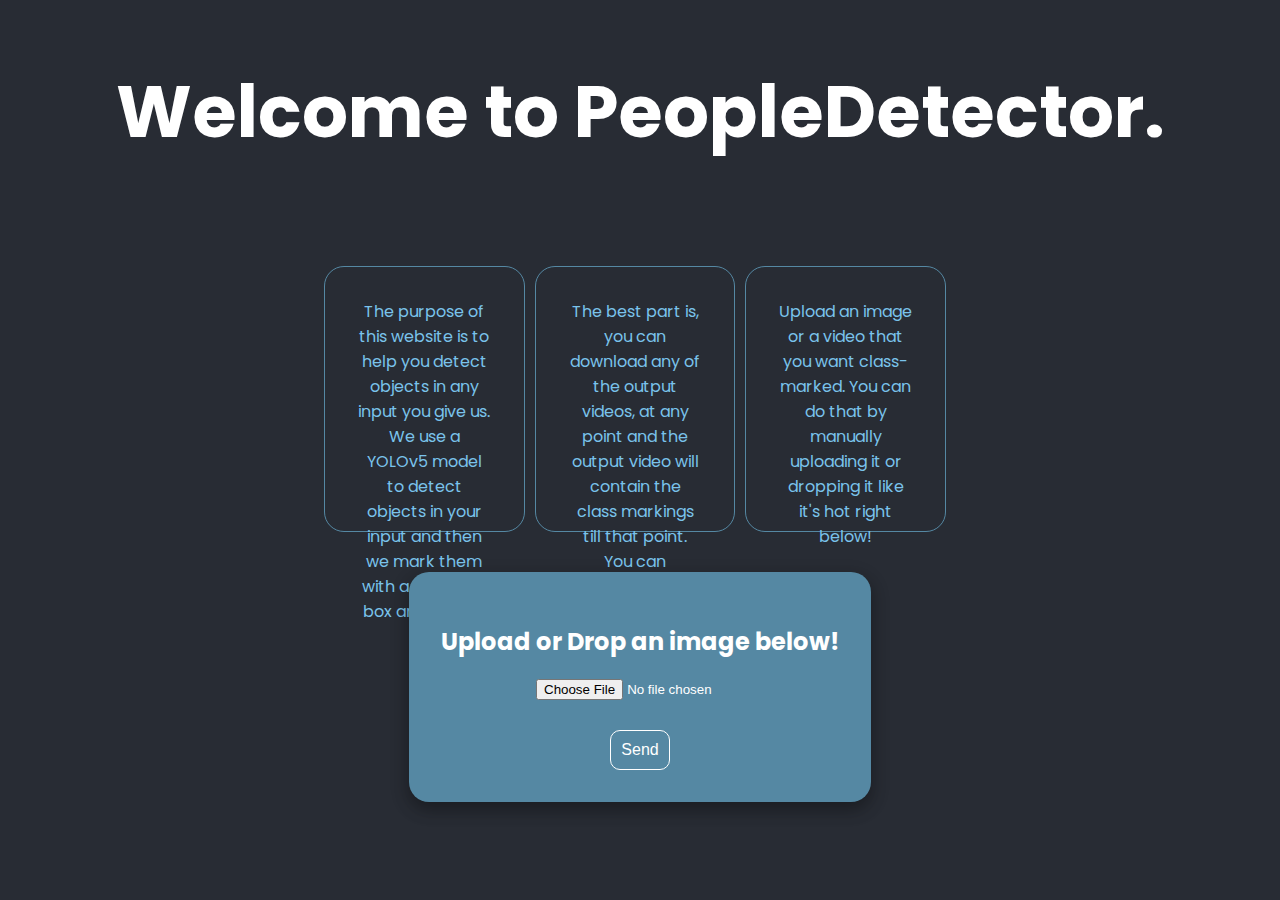
<file: templates/index.html>
<!DOCTYPE html>
<html>
  <head>
    <title>YOLO-Object Detection</title>
    <link rel="stylesheet" type="text/css" href="../static/index.css" />
    <script src="https://code.jquery.com/jquery-3.6.0.min.js"></script>
  </head>
  <body>
    <div class="App">
      <div
        style="
          display: flex;
          flex-direction: column;
          justify-content: center;
          align-items: center;
        "
      >
        <h1>Welcome to PeopleDetector.</h1>
        <div
          style="
            display: flex;
            justify-content: center;
            align-items: center;
            max-width: 50%;
          "
        >
          <div class="text-card">
            The purpose of this website is to help you detect objects in any
            input you give us. We use a YOLOv5 model to detect objects in your
            input and then we mark them with a bounding box and a label.
          </div>
          <div class="text-card">
            The best part is, you can download any of the output videos, at any
            point and the output video will contain the class markings till that
            point. You can download the output video in the loading screen that will pop up after you upload your input.
          </div>
          <div class="text-card">
            Upload an image or a video that you want class-marked. You can do
            that by manually uploading it or dropping it like it's hot right
            below!
          </div>
        </div>
      </div>
      <header class="App-header">
        <form
          id="image-form"
          action="/detect"
          enctype="multipart/form-data"
          method="post"
          style="
            display: flex;
            flex-direction: column;
            justify-content: center;
            align-items: center;
          "
        >
          <h2>Upload or Drop an image below!</h2>
          <input id="videoinput" type="file" name="video" required />
          <button type="submit" name="send" id="sendbutton">Send</button>
        </form>
        <br />
      </header>
    </div>
  </body>
  <script>
    const dropZone = document.getElementById("image-form");
    const fileInput = document.getElementById("videoinput");

    dropZone.addEventListener("dragover", (e) => {
      e.preventDefault();
      dropZone.classList.add("hover");
    });

    dropZone.addEventListener("dragleave", () => {
      dropZone.classList.remove("hover");
    });

    dropZone.addEventListener("drop", (e) => {
      e.preventDefault();
      dropZone.classList.remove("hover");
      const files = e.dataTransfer.files;
      handleFiles(files);
      submitFile();
    });

    fileInput.addEventListener("change", () => {
      const files = fileInput.files;
      handleFiles(files);
      submitFile();
    });

    function handleFiles(files) {
      fileInput.files = files;
    }

    function submitFile() {
      document.getElementById("image-form").submit();
    }
  </script>
</html>
</file>
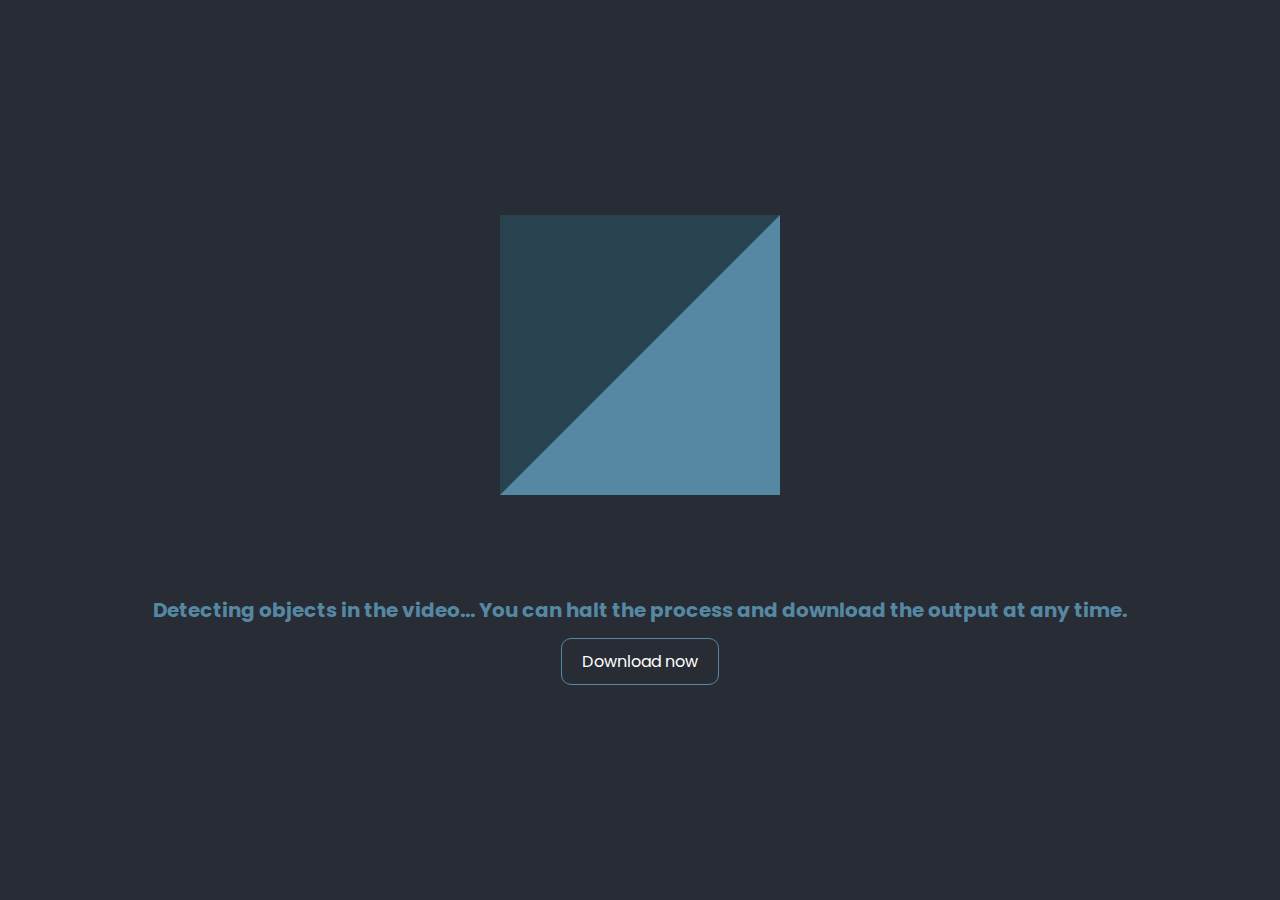
<file: templates/loader.html>
<!DOCTYPE html>
<html lang="en">
  <head>
    <meta charset="UTF-8" />
    <meta name="viewport" content="width=device-width, initial-scale=1.0" />
    <title>Document</title>
  </head>
  <style>
    @import url("https://fonts.googleapis.com/css2?family=Poppins:wght@300;400;500&display=swap");

    body {
      font-family: 'Poppins', sans-serif;
      height: 100vh;
      margin: 0;
      display: flex;
      align-items: center;
      justify-content: center;
      background-color: #282c34;
    }

    .spinthing {
      border: 20px inset #5588a3;
      display: table-cell;
      animation: spin 10s ease-in-out infinite alternate;
    }

    @keyframes spin {
      from {
        border-radius: 0%;
        border: 20px inset #5588a3;
        transform: rotate(0deg);
      }

      to {
        border: 20px inset #c19191;
        border-radius: 50%;
        transform: rotate(360deg);
      }
    }

    .load-text {
      margin-top: 100px;
      font-size: 20px;
      font-weight: bold;
      color: #5588a3;
      text-align: center;
    }
    .container {
      display: flex;
      flex-direction: column;
      align-items: center;
      justify-content: center;
    }

    #return {
      padding: 10px 20px;
      border: solid 1px #5588a3;
      text-decoration: none;
      color: white;
      border-radius: 10px;
    }

    #return:hover {
      background-color: #5588a3;
      color: white;
    }
  </style>
  <body>
    <div class="container">
      <div class="spinthing">
        <div class="spinthing">
          <div class="spinthing">
            <div class="spinthing">
              <div class="spinthing">
                <div class="spinthing">
                  <div class="spinthing"></div>
                </div>
              </div>
            </div>
          </div>
        </div>
      </div>
      <h1 class="load-text">Detecting objects in the video... You can halt the process and download the output at any time.</h1>
      <a href="/download" id="return">Download now</a>
    </div>
  </body>
  <script>
    var downloadButton = document.getElementById("return");
    downloadButton.addEventListener("click", function () {
      // event.preventDefault();
      setTimeout(function () {
        window.location.href = "/";
      }, 5000);
    });
  </script>
</html>
</file>
<file: static/index.css>
@import url("https://fonts.googleapis.com/css2?family=Poppins:wght@300;400;500&display=swap");

html {
  text-align: center;
  background-color: #282c34;
  color: white;
  font-family: 'Poppins', sans-serif;
}
/* 
.App {
  display: flex;
  align-items: center;
  justify-content: center;
} */

.text-card {  
  width: 30%;
  height: 200px;
  margin: 0 auto;
  margin-top: 50px;
  border: 1px solid #5588a3;
  color: #7ac3eb;
  padding: 32px;
  text-align: center;
  text-decoration: none;
  display: inline-block;
  font-size: 16px;
  border-radius: 20px;
  margin-right: 10px;
}

.App-header {
  background-color: #282c34;
  /* min-height: 100vh; */
  display: flex;
  flex-direction: column;
  align-items: center;
  justify-content: center;
  font-size: calc(10px + 2vmin);
  color: white;
}

.App-link {
  color: #61dafb;
}


#image-form {
  background-color: #5588a3;
  border: none;
  color: white;
  padding: 32px;
  text-align: center;
  text-decoration: none;
  display: inline-block;
  font-size: 16px;
  box-shadow: 0 8px 16px 0 rgba(0, 0, 0, 0.2), 0 6px 20px 0 rgba(0, 0, 0, 0.19);
  margin: 40px 40px;
  border-radius: 20px;
}

h1 {
  margin: 50px;
  font-size: 72px;
}

#videoinput {
  width: auto;
  margin-left: 45px;
  height: auto;
}

#sendbutton {
  background-color: #5588a3;
  border: solid 1px white;
  color: white;
  text-align: center;
  text-decoration: none;
  display: inline-block;
  width: auto;
  padding: 10px;
  font-size: 16px;
  border-radius: 10px;
  margin-top: 30px;
}

#sendbutton:hover{
  background-color: #055079;
}

.line{
  width: 10px;
  color: white;
  width: 75%;
}
</file>
